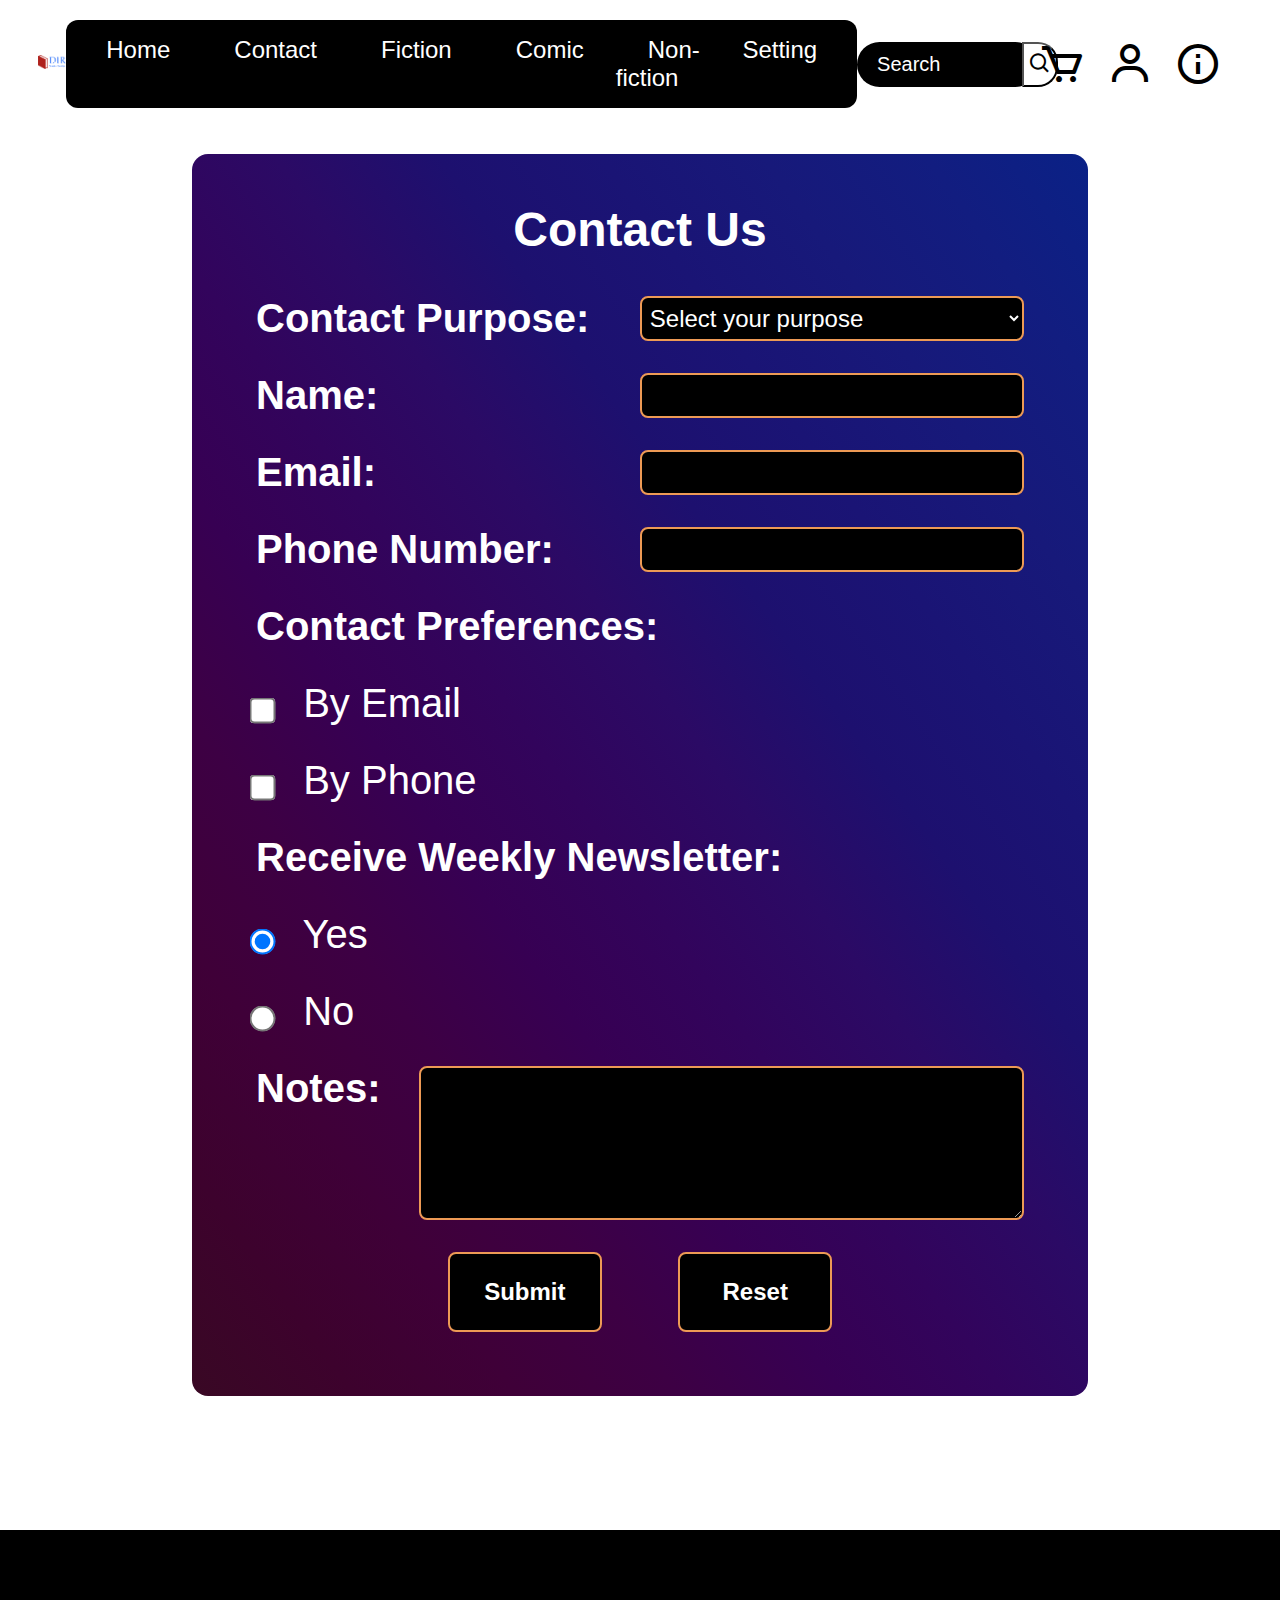
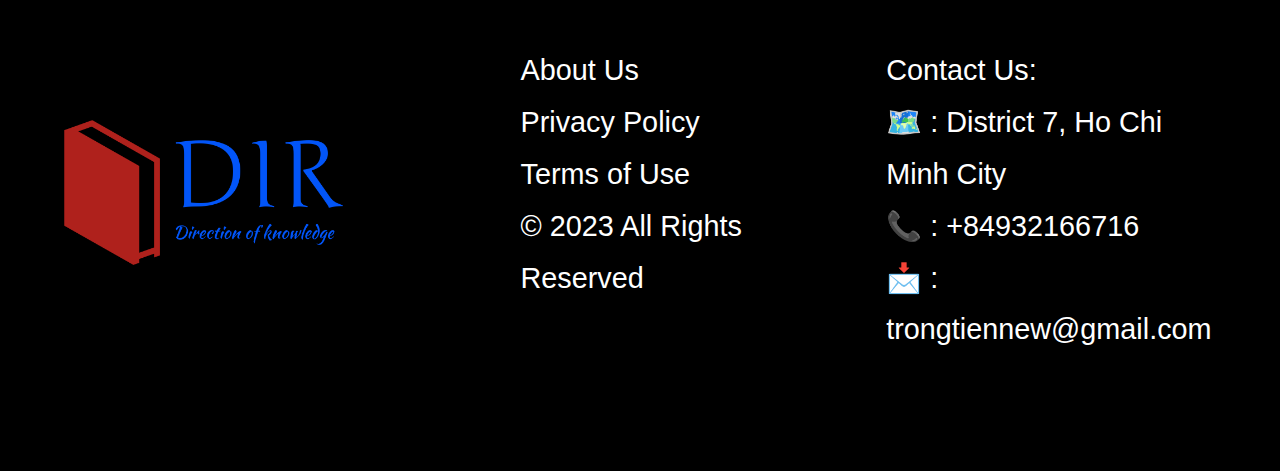
<file: contact.html>
<!DOCTYPE html>
<html lang="en">
<head>
    <meta charset="UTF-8">
    <meta http-equiv="X-UA-Compatible" content="IE=edge">
    <meta name="viewport" content="width=device-width, initial-scale=1.0, maximum-scale=1.0">
    <title>Document</title>
    <link rel="stylesheet" href="product_page.css">
    <link rel="stylesheet" href="contact_style.css">
    <link rel="stylesheet" href="https://unpkg.com/boxicons@latest/css/boxicons.min.css">
</head>
<body>
    <header>
        <a href="../index.html" class="logo"><img src="images/icons/logo-no-background.png" alt ="logo"></a>
        <nav>
            <ul class="navbar">
                <li><a href="../index.html">Home</a></li>
                <li><a href="../contact.html">Contact</a></li>
                <li><a href="#">Fiction</a></li>
                <li><a href="#">Comic</a></li>
                <li><a href="#">Non-fiction</a></li>
                <li><a href="#">Setting</a></li>
            </ul>
        </nav>    

        <form action="" method="get" class="search_bar">
            <input type="text" placeholder="Search">
            <button class="bx bx-search"></button>
        </form>

        <div class="nav_icon">
            <a href="#" class="icon cart"><i class='bx bx-cart' ></i></a>
            <a href="#" class="icon user"><i class='bx bx-user' ></i></a>
            <a href="#" class="icon info"><i class='bx bx-info-circle' ></i></a>
            <div class="bx bx-menu" id="menu-icon"></div>
        </div>
    </header>

    <main>
        <h1 id="page_title">Contact Us</h1>
        <form action="" method="" id="contact_form">
            <div class="input_field">
                <label for="contact_purpose" class="label">
                    Contact Purpose:
                </label>

                <select name="purpose" id="purpose">
                    <option value="" selected disabled hidden>
                        Select your purpose
                    </option>
                    <option value="sell">I want to sell books</option>
                    <option value="buy">I want to buy books</option>
                </select>
            </div>

            <div class="input_field">
                <label for="name" class="label">Name:</label>
                <input type="text" name="name" id="name" />
            </div>

            <div class="input_field">
                <label for="email" class="label">Email:</label>
                <input type="email" name="email" id="email" />
            </div>

            
            <div class="input_field">
                <label for="phone" class="label">Phone Number:</label>
                <input type="number" name="phone" id="phone" />
            </div>

            
            <p class="label">Contact Preferences: </p>
            <div class="check_field">
                <input type="checkbox" name="by_email" id="by_email" />
                <label for="by_email">By Email</label>
            </div>

            <div class="check_field">
                <input type="checkbox" name="by_phone" id="by_phone" />
                <label for="by_phone">By Phone</label>
            </div>

            <p class="label">Receive Weekly Newsletter:</p>
            <div class="check_field">
                <input type="radio" name="newsletter" id="newsletter_yes" checked/>
                <label for="newsletter_yes">Yes</label>
            </div>
            <div class="check_field">
                <input type="radio" name="newsletter" id="newsletter_no" />
                <label for="newsletter_no">No</label>
            </div>

            <div class="input_field" id="notes">
                <label for="notes" class="label">Notes:</label>
                <textarea
                    name="notes"
                    id="notes"
                    cols="40"
                    rows="10"
                ></textarea>
            </div>

            
            <div class="buttons">
                <button id="submit_button">
                    Submit
                </button>
                <button id="reset_button">
                    Reset
                </button>
            </div>
        </form>
    </main>


    
    <footer>
        <div class="container">
            <div class="item first">
                <a><img src="images/icons/logo-no-background.png"></a>
            </div>
                
            <div class="item second">
                <a href="#">About Us</a>
                <br>
                <a href="#">Privacy Policy</a>  
                <br>
                <a href="#">Terms of Use</a>
                <br>
                © 2023 All Rights Reserved 
            </div>
            
            <div class="item third">
                <a href="../contact.html">Contact Us:</a>
                <br>
                <a href="https://goo.gl/maps/JM7FXjvj6FadsQ3c7">🗺️ : District 7, Ho Chi Minh City</a>
                <br>
                <a href="tel:+84932166716">📞 : +84932166716</a>
                <br>
                <a href="mailto:trongtiennew@gmail.com">📩 : trongtiennew@gmail.com</a>
            </div>
            
        </div>
    </footer>


    <script>
        let menu = document.querySelector("#menu-icon");
        let navbar = document.querySelector(".navbar");
        menu.onclick = () =>{
            menu.classList.toggle("bx-x");
            navbar.classList.toggle("open");
        }
    </script>
</body>
</html>
</file>
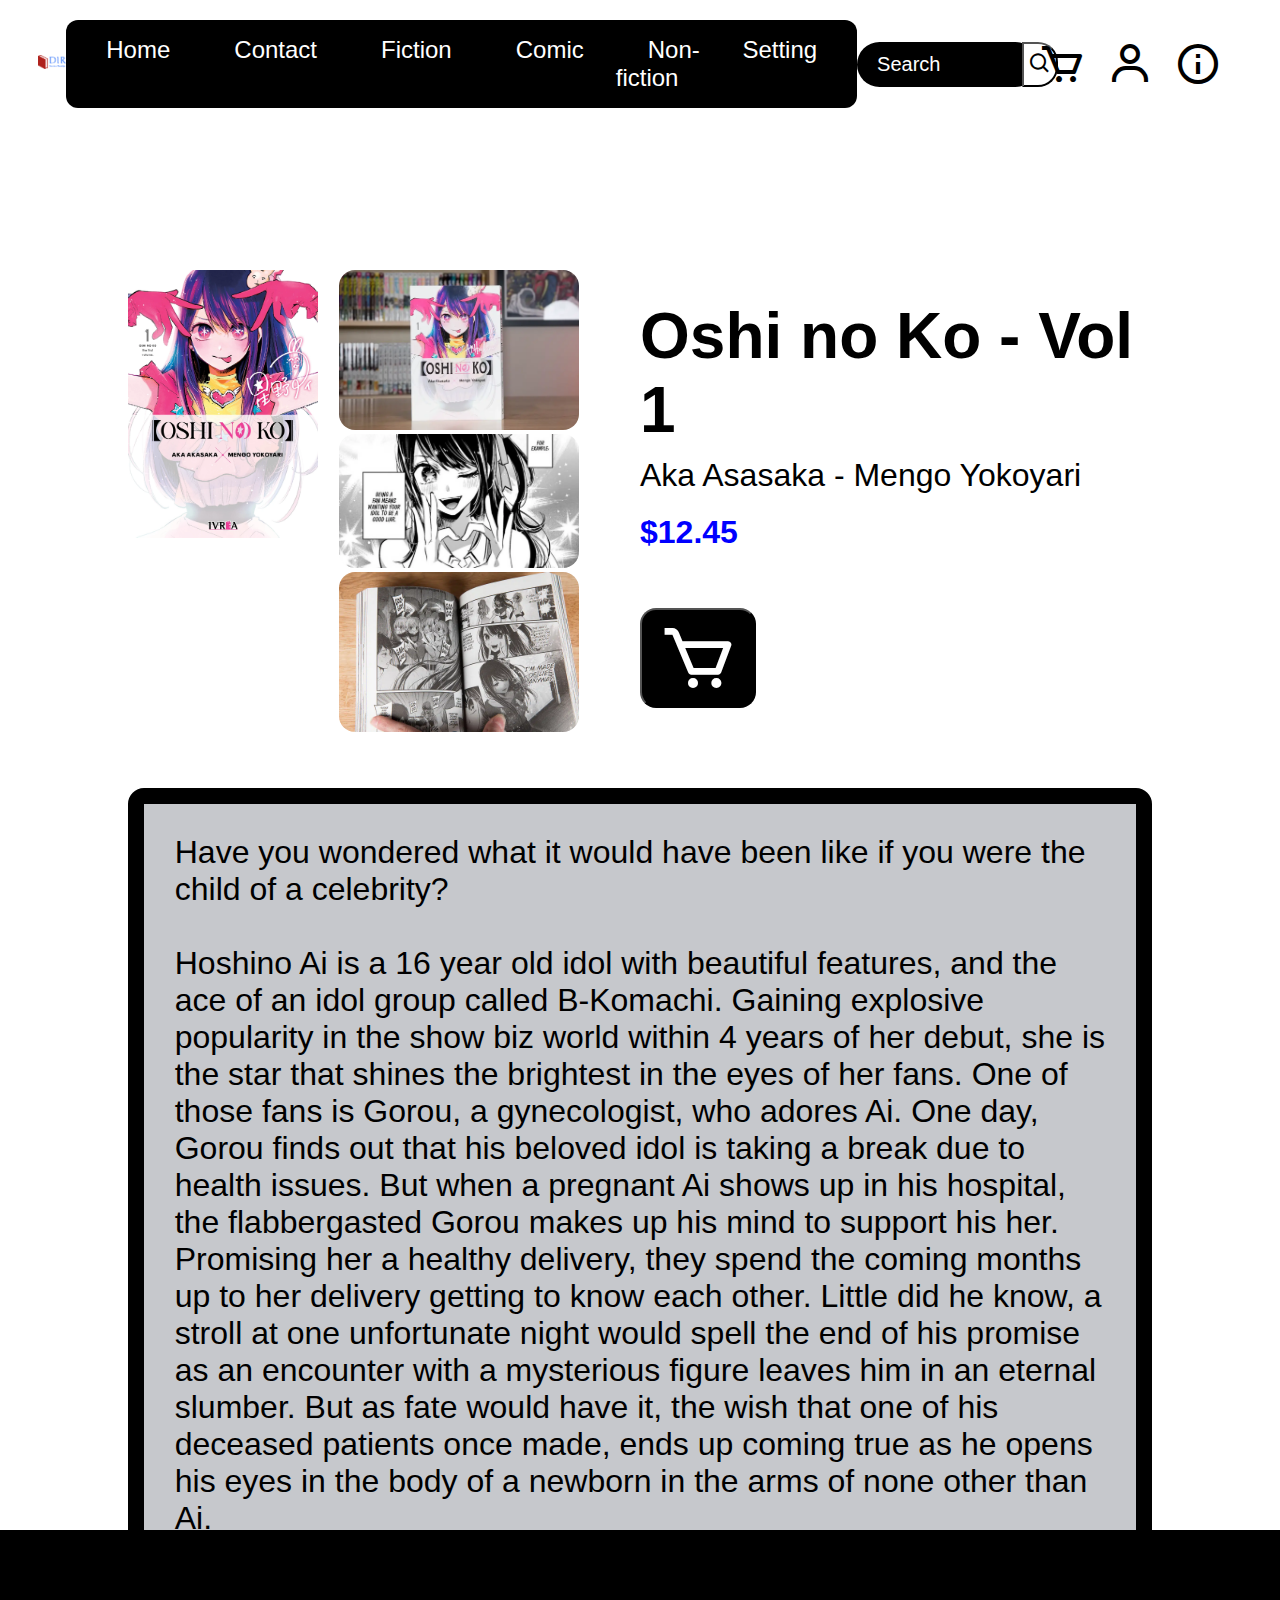
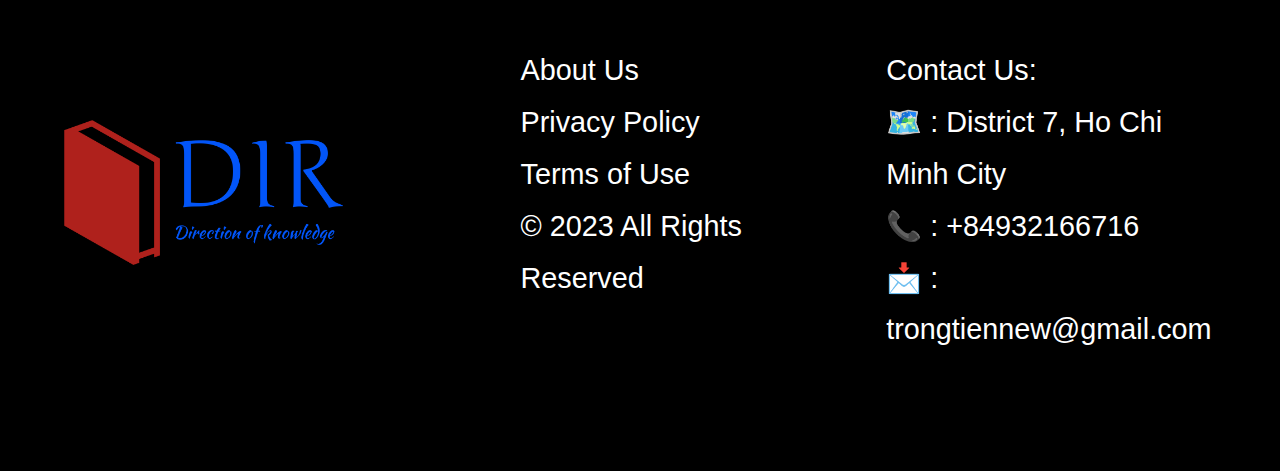
<file: product.html>
<!DOCTYPE html>
<html lang="en">
<head>
    <meta charset="UTF-8">
    <meta http-equiv="X-UA-Compatible" content="IE=edge">
    <meta name="viewport" content="width=device-width, initial-scale=1.0, maximum-scale=1.0">
    <title>Document</title>
    <link rel="stylesheet" href="product_page.css">
    <link rel="stylesheet" href="https://unpkg.com/boxicons@latest/css/boxicons.min.css">
</head>
<body>
    <header>
        <a href="../index.html" class="logo"><img src="images/icons/logo-no-background.png" alt ="logo"></a>
        <nav>
            <ul class="navbar">
                <li><a href="../index.html">Home</a></li>
                <li><a href="../contact.html">Contact</a></li>
                <li><a href="#">Fiction</a></li>
                <li><a href="#">Comic</a></li>
                <li><a href="#">Non-fiction</a></li>
                <li><a href="#">Setting</a></li>
            </ul>
        </nav>    

        <form action="" method="get" class="search_bar">
            <input type="text" placeholder="Search">
            <button class="bx bx-search"></button>
        </form>

        <div class="nav_icon">
            <a href="#" class="icon cart"><i class='bx bx-cart' ></i></a>
            <a href="#" class="icon user"><i class='bx bx-user' ></i></a>
            <a href="#" class="icon info"><i class='bx bx-info-circle' ></i></a>
            <div class="bx bx-menu" id="menu-icon"></div>
        </div>
    </header>

    <main>
        <div class="book_purchase">
            <div class="book_img">
                <a class="big_img"><img src="images/books/comic/Oshi_no_ko_vol1.png"></a>
                <div class="side_art">
                    <img src="images/books/comic/oshi_no_ko_vol1_art1.png">
                    <img src="images/books/comic/oshi_no_ko_vol1_art2.png">
                    <img src="images/books/comic/oshi_no_ko_vol1_art3.png">
                </div>
            </div>
            
            <div class="book_info">
                <div class="name"><h1>Oshi no Ko - Vol 1</h1></div>
                <div class="author"><h2 id="author">Aka Asasaka - Mengo Yokoyari</h2></div>
                <div class="price"><h2 id="price">$12.45</h2></div>
                <button class="addtocart bx bx-cart"></button>
                
            </div>
        </div>
        
        <div class="description">
            <p>
                Have you wondered what it would have been like if you were the child of a celebrity?
            </p>
            <br>
            <p>
                Hoshino Ai is a 16 year old idol with beautiful features, and the ace of an idol group called B-Komachi. Gaining explosive popularity in the show biz world within 4 years of her debut, she is the star that shines the brightest in the eyes of her fans. One of those fans is Gorou, a gynecologist, who adores Ai.

                One day, Gorou finds out that his beloved idol is taking a break due to health issues. But when a pregnant Ai shows up in his hospital, the flabbergasted Gorou makes up his mind to support his her. Promising her a healthy delivery, they spend the coming months up to her delivery getting to know each other. Little did he know, a stroll at one unfortunate night would spell the end of his promise as an encounter with a mysterious figure leaves him in an eternal slumber.

                But as fate would have it, the wish that one of his deceased patients once made, ends up coming true as he opens his eyes in the body of a newborn in the arms of none other than Ai.
            </p>
        </div>
    </main>

    
    <footer>
        <div class="container">
            <div class="item first">
                <a><img src="images/icons/logo-no-background.png"></a>
            </div>
                
            <div class="item second">
                <a href="#">About Us</a>
                <br>
                <a href="#">Privacy Policy</a>  
                <br>
                <a href="#">Terms of Use</a>
                <br>
                © 2023 All Rights Reserved 
            </div>
            
            <div class="item third">
                <a href="../contact.html">Contact Us:</a>
                <br>
                <a href="https://goo.gl/maps/JM7FXjvj6FadsQ3c7">🗺️ : District 7, Ho Chi Minh City</a>
                <br>
                <a href="tel:+84932166716">📞 : +84932166716</a>
                <br>
                <a href="mailto:trongtiennew@gmail.com">📩 : trongtiennew@gmail.com</a>
            </div>
            
        </div>
    </footer>


    <script>
        let menu = document.querySelector("#menu-icon");
        let navbar = document.querySelector(".navbar");
        menu.onclick = () =>{
            menu.classList.toggle("bx-x");
            navbar.classList.toggle("open");
        }
    </script>
</body>
</html>
</file>
<file: product_page.css>
* {
    margin: 0;
    padding: 0;
    box-sizing: border-box;
    font-family: 'Poppins', sans-serif;
    scroll-behavior: smooth;
    text-decoration: none;
    list-style: none;
}

html {
    height: 100%;
    box-sizing: border-box;
}

body {
    height: 100%;
    display: flex;
    flex-direction: column;
}

*, *:before, *:after {
    box-sizing: inherit;
}

header {
    position: absolute;
    top: 0;
    right: 0;
    width: 100%;
    z-index: 1000;
    display: flex;
    align-items: center;
    justify-content: space-between;
    padding: 1.25rem 3%;

}

.logo {
    width: 15rem;
    max-width: 30%;
}

.logo img {
    width: 100%;
}

.logo:hover {
    transform: scale(110%);
    transition: 0.5s ease;
}

.navbar {
    display: flex;
    border-radius: 0.75rem;
    background-color: black;
    padding: 1rem 0.5rem;
}

.navbar a {
    color:white;
    font-size: 1.5rem;
    padding: 0.625rem 2rem;
    font-weight: 400;
    transition: all 0.3s ease;
    border-radius: 0.75rem;
    transition: 0.25s;
}

.navbar a:hover {
    background-color: #f1f1f1;
    color: black;
}

.nav_icon {
    display: flex;
    align-items: center;
    max-width: 15rem;
    
}

.nav_icon i {
    margin-right: 1.25rem;
    color: black;
    font-size: 3rem;
    font-weight: 400;
    transition: all 0.3s ease;
    width: 100%;
}

#menu-icon {
    font-size: 3rem;
    color: black;
    display: none;
    cursor: pointer;
}

.icon:hover {
    transform: scale(120%);
    transition: 0.5s ease;
}

.search_bar {
    width: 15%;
    height: 5vh;
    max-width: 40%;
    background-color: black;
    display: flex;
    align-items: center;
    justify-content: center;
    border-radius: 3.75rem;
    z-index: -1000;
}

.search_bar input {
    display: flex;
    background: transparent;
    flex: 1;
    border: 0;
    padding: 1.5rem 1.25rem;
    font-size: 1.25rem;
    max-width: 100%;
    color: white;
    border-radius: 3.75rem;
    outline: none;
    margin-left: 0.25rem;
    align-items: center;
    justify-content: center;
}

::placeholder {
    color: white;
    padding-left: 1rem;
}

.search_bar button{
    background-color: white;
    padding: 1rem;
    border-radius: 0 1.25rem 1.25rem 0;
    margin-right: 0;
    height: 100%;
    width: 20%;
    display: flex;
    align-items: center;
    justify-content: center;
    font-size: 150%;
}

.search_bar button:hover {
    transform: scale(110%);
    transition: 0.5s ease;
}




@media (max-width: 960px) {

    .navbar {
        position: absolute;
        top: 80%;
        right: -100%;
        width: 15rem;
        height: 130vh;
        background-color: black;
        display: none;
        flex-direction: column;
        align-items: center;
        padding: 3rem 1.875rem;
        border-radius: 0;
        transition: all .42s ease;
    }

    .navbar a {
        display: block;
        margin: 1rem 0;
        border-radius: 0;
        width: 15rem;
        text-align: center;
    }

    .nav_icon {
        margin-right: 1.7rem;
    }
    .info {
        display: none;
    }
    #menu-icon {
        display: flex;
    }
    .open {
        display: flex;
        right: 0;
    }

    .search_bar {
        position: absolute;
        top: 85%;
        left: 17%;
        min-width: 60%;

    }
}

/* Product Page */


main {
    width: 100%;
    position: absolute;
    top: 30%;
    padding: 0 10%;
}

.book_purchase {
    width: 100%;
    padding-bottom: 5%;
    display: flex;
    align-items: center;
    justify-content: center;
}

.book_img {
    width: 50%;
    display: flex;
    min-height: 100%;
    gap: 4%;
}

.addtocart {
    background-color: #000000;
    color: #ffffff;
    padding: 0.5rem 1rem;
    border-radius: 1rem;
    font-size: 5rem;
    font-weight: 550;
    margin-top: 8%;
    transition: 0.5s;
}

.addtocart:hover {
    transform: scale(110%);
    color: #000000;
    background-color:#c6c8cc;
}

.book_img .big_img {
    width: 90%;
    height: 100%;
}


.book_img .big_img img {
    width: 100%;
}

.book_img img:hover {
    transform: scale(105%);
}

.big_img .side_art {
    display: flex;
    flex-wrap: column;
    width: 20%;
    margin-left: 10rem;
}

.side_art img {
    width: 15rem;
    border-radius: 1rem;
}

.book_img img {
    max-width: 100%;
    transition: 0.5s;
}

.book_info {
    width: 50%;
}

.book_info h1 {
    font-size: 4rem;
    
}

.book_info #author {
    font-size: 2rem;
    font-weight: 300;
    padding-top: 2%;
    padding-bottom: 4%;
}

.book_info #price {
    font-size: 2rem;
    font-weight: 600;
    padding-bottom: 3%;
    color: blue;
}

main .description {
    display: wrap;
    font-size: 2rem;
    font-weight: 400;
    padding: 3%;
    border: solid #000000 1rem;
    border-radius: 1rem;
    background-color: #c6c8cc;
    transition: 0.5s;
}

main .description:hover {
    transform: scale(105%);
    
}


@media (max-width: 960px) {
    main {
        padding: 0
    }
    .book_purchase {
        padding-left: 7.5%;
        flex-direction: column;
    }

    .book_img {
        width: 100%;
        flex-direction: column;
    }

    .big_img .side_art {
        flex-wrap: row;
    }

    .side_art img {
        width: 30%;
        border-radius: 1rem;
    }

    .book_info {
        width: 100%;
        padding-right: 7.5%;
        padding-top: 4%;
        text-align: center;
    }

    .book_info h1 {
        font-size: 3rem;
    }

    main .description {
        width: 90%;
        margin: 0 auto;
        margin-top: 10%;
        max-width: 100%;
        font-size: 2rem;
    }
}

/* Footer */
footer {
    padding: 3% 0;
    margin: 0;
    display: flex;
    width: 100%;
    position: absolute;
    top: 170%;
    background-color: #000000;
    color: #ffffff;
}



footer .container {
    width: 100%;
    display: flex;
    align-items: center;
    padding: 1rem 2rem;
    overflow: hidden;

}

footer .first {
    display: flex;
    justify-content: center;
    align-items: center;
    width: 33%;
    height: 100%;
    padding: 0 2rem;
    overflow: hidden;

}

footer .second {
    display: wrap;
    gap: 2%;
    padding: 5%;
    padding-left: 12%;
}

footer .second a {
    text-decoration: none;
    color: #ffffff;
}

footer .third a {
    text-decoration: none;
    color: #ffffff;
}

footer .first img {
    max-width: 100%;
}

footer .third {
    display: wrap;
    gap: 2%;
    padding: 5%;
    padding-right: 3%;
}



footer .item {
    width: 100%;
    max-width: 100%;
    font-size: 180%;
    line-height: 180%;
    height: 100%;
}

footer .item a:hover {
    color: #ed9a55;
    font-size: 105%;
    transition: 0.5s ease;
}

@media (max-width: 960px) {
    footer {
        top: 450%;
    }
    @media (max-width: 690px) {
        footer {
            top: 440%;
        }
    
        footer .container{
            flex-direction: column;
        }
    
        footer .item {
            padding: 5%;
        }
          
    }
    @media (max-width: 465px) {
        footer {
            top: 490%;
        }
    
    }
}
</file>
<file: contact_style.css>
main {
    position: unset;
    width: 70%;
    background-image: linear-gradient(to right top, #390824, #3d022d, #3f0038, #3d0044, #370053, #32045c, #2b0a65, #1d106f, #1a1475, #17197a, #121d80, #0a2186);    padding: 5%;
    color: #ffffff;
    border-radius: 1rem;
    margin: 0 auto;
    margin-top: 12%;
}

#page_title {
    width: 100%;
    margin-top: -2%;
    padding-bottom: 5%;
    display: flex;
    align-items: center;
    justify-content: center;
    font-size: 300%;
}

main form {
    width: 100%;
    margin: 0 auto;
    display: flex;
    flex-direction: column;
    justify-content: center;
    gap: 2rem;
    font-size: 2.5rem;
    
}

.label {
    font-weight: 600;
}

.input_field {
    display: flex;
    flex-direction: row;
    gap: 1rem;
}


.input_field  input, .input_field select{
    background-color: black;
    margin-right: 0;
    margin-left: auto;
    color: #ffffff;
    width: 50%;
    border-radius: 0.5rem;
    font-size: 1.5rem;
    padding: 0 0.5%;
    border: 0.15rem solid #ed9a55;
}

.check_field input {
    transform: scale(2);
    margin-right: 3%;
}

#notes textarea {
    width: 90%;
    margin-left: 3%;
    background-color: #000000;
    color: #ffffff;
    border-radius: 0.5rem;
    border: 0.15rem solid #ed9a55;
}

.buttons {
    display: flex;
    flex-direction: row;
    align-items: center;
    justify-content: center;
    width: 100%;
    height: 5rem;
    gap: 10%;
}

.buttons #submit_button, #reset_button {
    width: 20%;
    height: 100%;
    background-color: #000000;
    color: #ffffff;
    border-radius: 0.5rem;
    border: 0.15rem solid #ed9a55;
    font-size: 1.5rem;
    padding: 0.5% 0;
    font-weight: 600;
}

.buttons #submit_button:hover, #reset_button:hover {
    background-color: #ed9a55;
    color: #000000;
}


@media (max-width: 960px) {
    main {
        margin-top: 40%;
        width: 90%;
        padding: 0 5%;
    }

    #page_title {
        margin-top: 2%;
        font-size: 2.2rem;
    }

    main form {
        padding: 0 3% 10% 3% ;
    }
    .input_field {
        flex-direction: column;
    }

    .input_field  input, .input_field select {
        width: 100%;
    }

    .label {
        font-size: 1.5rem;
    }

    .check_field input {
        transform: scale(1.5);
    }

    .check_field {
        font-size: 1.5rem;
    }

    .buttons #submit_button, #reset_button {
        width: 40%;
    }
}
</file>
